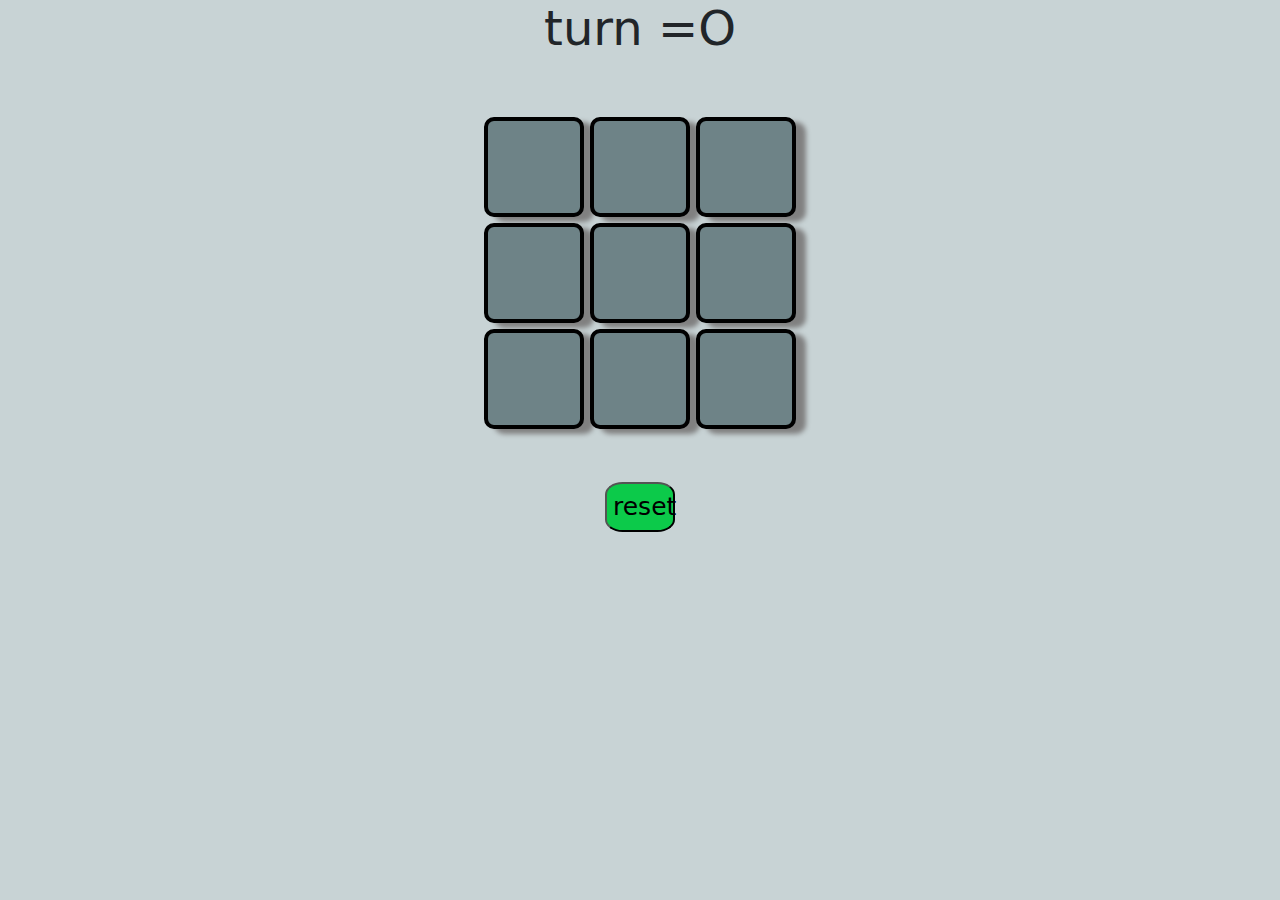
<file: index.html>
<!DOCTYPE html>
<html lang="en">

<head>
    <meta charset="UTF-8">
    <meta name="viewport" content="width=device-width, initial-scale=1.0">
    <meta name="google-site-verification" content="F0G1MoSy7u-augbLEkVtKuXRoPVlYVONhYeji5fYVjQ" />
    <title>Tic-Tac-toe</title>
    <!-- Bootstrap CSS -->
    <link href="https://cdn.jsdelivr.net/npm/bootstrap@5.3.0/dist/css/bootstrap.min.css" rel="stylesheet">
    <link rel="stylesheet" href="style.css">
    <style>
        /* body{
            display: block;
            background-image: url(images/Gear.gif);
        } */
        /* div{
            display: none;
        } */
    </style>
</head>

<div>
    <div class="container" id="main-container" style="display: none;">
        <!-- <h1>Tic-Tac-Toe</h1> -->
    <div class="d-flex justify-content-center text-align-center" id="winner">

    </div>
    <div class="d-flex justify-content-center text-align-center" id="turn_div">
        <h3>turn = </h3>
        <h3 id="turn_user">O</h3>
    </div>
    <div class="container mt-5">
        <div class="tic-tac-toe-row">
            <button class="tic-tac-toe-button" id="div_1"></button>
            <button class="tic-tac-toe-button" id="div_2"></button>
            <button class="tic-tac-toe-button" id="div_3"></button>
        </div>
        <div class="tic-tac-toe-row">
            <button class="tic-tac-toe-button" id="div_4"></button>
            <button class="tic-tac-toe-button" id="div_5"></button>
            <button class="tic-tac-toe-button" id="div_6"></button>
        </div>
        <div class="d-flex justify-content-center text-align-center">
        <img src="images/Gear.gif" id="loader" no-repeat style="width: 100px; height: 100px; display: flex; justify-content: center; align-items: center;">  
        </div>
        <div class="tic-tac-toe-row">
            <button class="tic-tac-toe-button" id="div_7"></button>
            <button class="tic-tac-toe-button" id="div_8"></button>
            <button class="tic-tac-toe-button" id="div_9"></button>
        </div>
    </div>
    <div class="d-flex justify-content-center text-align-center">
        <button type="reset" id="reset_btn" style="border-radius: 25%; background-color: #0CCA4A;"
            onclick="location.reload()">reset</button>
    </div>
</div>
    <!-- Bootstrap JS -->
    <script src="script.js"></script>
    <script>
        // document.getElementById('loader');
        window.addEventListener('load', function () {
            document.getElementById('loader').style.display = 'none';
            document.getElementById('main-container').style.display = 'block';
        });
    </script>
    <script src="https://cdn.jsdelivr.net/npm/bootstrap@5.3.0/dist/js/bootstrap.bundle.min.js"></script>
</body>

</html>
</file>
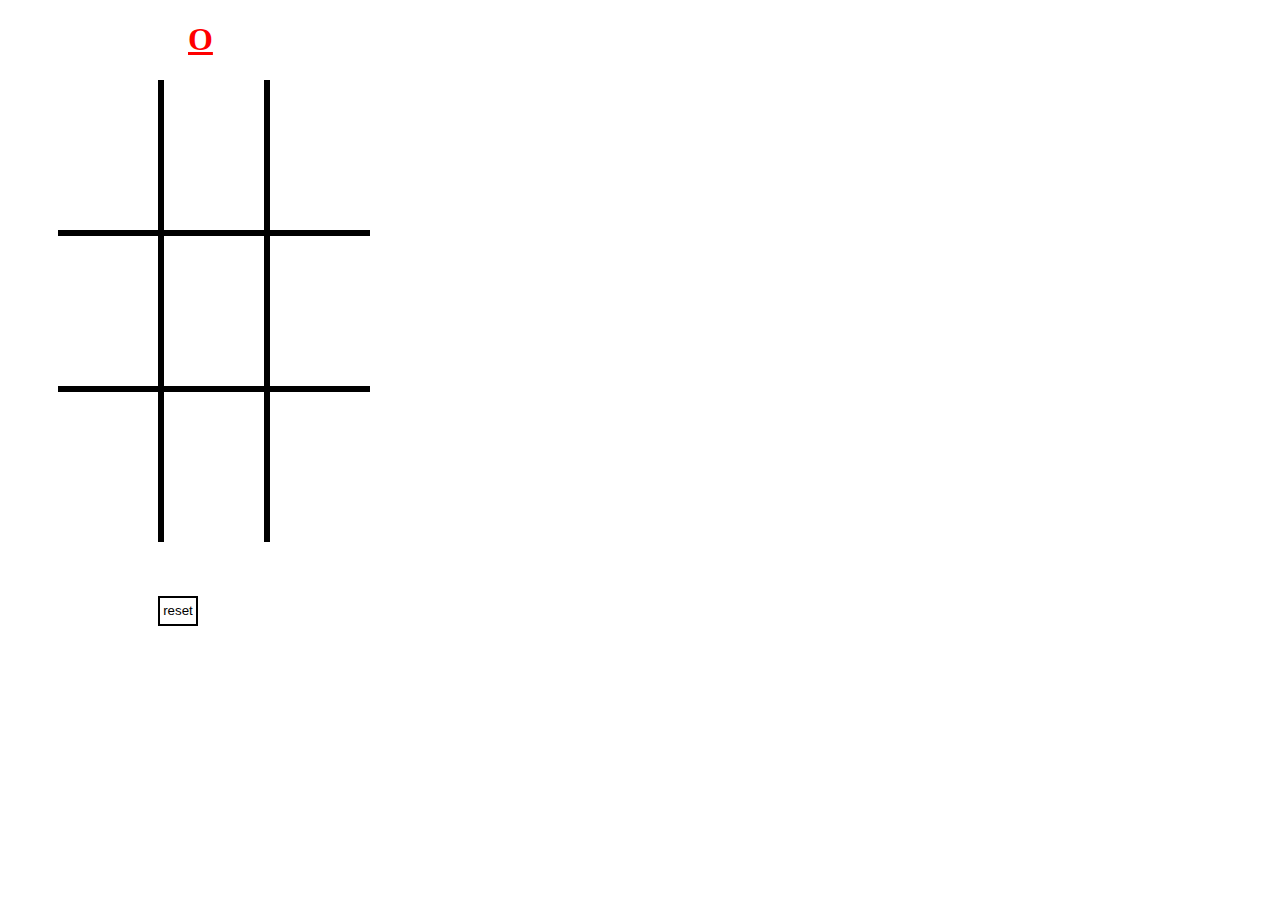
<file: calc.html>
<!DOCTYPE html>
<html lang="en">
<head>
	<meta charset="UTF-8">
	<meta name="viewport" content="width=device-width, initial-scale=1.0">
	<title>Document</title>
	<!-- <link rel="stylesheet" type="text/css" href="calc.css"> -->
	<style>
		#main_div{
			margin-top: 20px;
			margin-left: 50px;
			display:grid;
			grid-template-columns: repeat(3,1fr);
			height: 300px;
			width: 300px;
		}
		#div1{
			height: 100px;
			width: 100px;
			border: solid;
			padding-top: 50px;
			text-align: center;
			border-top: 0px;
			border-left: 0px;
		}
		#div2{
			height: 100px;
			width: 100px;
			border: solid;
			padding-top: 50px;
			text-align: center;
			border-top: 0px;
		}
		#div3{
			height: 100px;
			width: 100px;
			border: solid;
			padding-top: 50px;
			text-align: center;
			border-top: 0px;
			border-right: 0px;
		}
		#div4{
			height: 100px;
			width: 100px;
			border: solid;
			padding-top: 50px;
			text-align: center;
			border-left: 0px;
		}
		#div5{
			height: 100px;
			width: 100px;
			border: solid;
			padding-top: 50px;
			text-align: center;
		}
		#div6{
			height: 100px;
			width: 100px;
			border: solid;
			padding-top: 50px;
			text-align: center;
			border-right: 0px;
		}
		#div7{
			height: 100px;
			width: 100px;
			border: solid;
			padding-top: 50px;
			text-align: center;
			border-bottom: 0px;
			border-left: 0px;
		}
		#div8{
			height: 100px;
			width: 100px;
			border: solid;
			padding-top: 50px;
			text-align: center;
			border-bottom: 0px;
		}
		#div9{
			height: 100px;
			width: 100px;
			border: solid;
			padding-top: 50px;
			text-align: center;
			border-bottom: 0px;
			border-right: 0px;
		}
		.color_blue{
			background-color: lightblue;
			border-radius: 50%;
		}
		.color_pink{
			background-color: lightpink;
			border-radius: 50%;
		}
		#color{
			height: 50px;
			width: 50px;
			border: 5px,solid;
			background-color: red;
			
		}
		button{
			padding: 0px;;
			height: 100px;
			width: 100px;
			background: transparent;
			border: none;
		}
		h1{
			margin-left: 180px;
			text-decoration: underline;
			color: red;
		}
	</style>
</head>
<body>
	<h1 id="heading">O</h1>
	<div id="main_div">
		    <div id="div1">
				<button id="button_1" onclick="move() ; div_1_move() ; show()"></button>
			</div>
		    <div id="div2">
				<button id="button_2" onclick="move() ; div_2_move() ; show()"></button>
			</div>
			<div id="div3">
				<button id="button_3" onclick="move() ; div_3_move() ; show()"></button>
			</div>
			<div id="div4">
				<button id="button_4" onclick="move() ; div_4_move() ; show()"></button>
			</div>
			<div id="div5">
				<button id="button_5" onclick="move() ; div_5_move() ; show()"></button>
			</div>
			<div id="div6">
				<button id="button_6" onclick="move() ; div_6_move() ; show()"></button>
			</div>
			<div id="div7">
				<button id="button_7" onclick="move() ; div_7_move() ; show()"></button>
			</div>
			<div id="div8">
				<button id="button_8" onclick="move() ; div_8_move() ; show()"></button>
			</div>
			<div id="div9">
				<button id="button_9" onclick="move() ; div_9_move() ; show()"></button>
			</div>
	</div><br><br><br><br><br><br><br><br><br><br><br><br>
	<button style="border: 2px,solid,black;height:30px;width: 40px; margin-left: 150px;" id="reset" type="reset" onclick="location.reload(true)">reset</button>
	<!-- <script src="calc.js"></script> -->
	<script>
		let currentPlayer="X";
let div_1_value;
let div_2_value;
let div_3_value;
let div_4_value;
let div_5_value;
let div_6_value;
let div_7_value;
let div_8_value;
let div_9_value;
function move(){
    if(currentPlayer=="X"){
        heading.innerHTML=currentPlayer;
         currentPlayer="O";
     }else {
        heading.innerHTML=currentPlayer;
         currentPlayer="X";
     }
}
function div_1_move(){
    div_1_value=currentPlayer;
document.getElementById('button_1').innerHTML=currentPlayer;
}
function div_2_move(){
    div_2_value=currentPlayer;
    document.getElementById('button_2').innerHTML=currentPlayer;
    }
    function div_3_move(){
        div_3_value=currentPlayer;
        document.getElementById('button_3').innerHTML=currentPlayer;
        }
        function div_4_move(){
            div_4_value=currentPlayer;
            document.getElementById('button_4').innerHTML=currentPlayer;
            }
            function div_5_move(){
                div_5_value=currentPlayer;
                document.getElementById('button_5').innerHTML=currentPlayer;
                }
                function div_6_move(){
                    div_6_value=currentPlayer;
                    document.getElementById('button_6').innerHTML=currentPlayer;
                    }
                    function div_7_move(){
                        div_7_value=currentPlayer;
                        document.getElementById('button_7').innerHTML=currentPlayer;
                        }
                        function div_8_move(){
                            div_8_value=currentPlayer;
                            document.getElementById('button_8').innerHTML=currentPlayer;
                            }
                            function div_9_move(){
                                div_9_value=currentPlayer;
                                document.getElementById('button_9').innerHTML=currentPlayer;
                                }
function RED_color(){
    document.getElementById("color").style.backgroundColor="red";
}
function blue_color(){
    document.getElementById("color").style.backgroundColor="blue";
}
function show(){
    let count=0;
    /*console.log("div_1 =",div_1_value);
    console.log("div_2 =",div_2_value);
    console.log("div_3 =",div_3_value);
    console.log("div_4 =",div_4_value);
    console.log("div_5 =",div_5_value);
    console.log("div_6 =",div_6_value);
    console.log("div_7 =",div_7_value);
    console.log("div_8 =",div_8_value);
    console.log("div_9 =",div_9_value);*/
    if(div_1_value==="O" && div_2_value==="O" && div_3_value==="O"){
       alert("O winngs");
    }else if(div_4_value==="O" && div_5_value==="O" && div_6_value==="O"){
        alert("O winngs");
    }else if(div_7_value==="O"&& div_8_value==="O"&& div_9_value==="O"){
        alert("O winngs");
    }else if(div_1_value==="O" && div_4_value=== "O" && div_7_value==="O"){
        alert("O winngs");
    }else if(div_2_value==="O"&& div_5_value==="O"&& div_8_value==="O"){
        alert("O winngs");
    }else if(div_3_value==="O" && div_6_value==="O"&& div_9_value==="O"){
        alert("O winngs");
    }else if(div_1_value==="O"&& div_5_value==="O"&& div_9_value==="O"){
        alert("O winngs");
    }else if(div_3_value==="O"&& div_5_value==="O"&& div_7_value==="O"){
        alert("O winngs");
    }else if(div_1_value==="X" && div_2_value==="X" && div_3_value==="X"){
        alert("X winngs");
     }else if(div_4_value==="X" && div_5_value==="X" && div_6_value==="X"){
         alert("X winngs");
     }else if(div_7_value==="X"&& div_8_value==="X"&& div_9_value==="X"){
         alert("X winngs");
     }else if(div_1_value==="X" && div_4_value=== "X" && div_7_value==="X"){
         alert("X winngs");
     }else if(div_2_value==="X"&& div_5_value==="X"&& div_8_value==="X"){
         alert("X winngs");
     }else if(div_3_value==="X" && div_6_value==="X"&& div_9_value==="X"){
         alert("X winngs");
     }else if(div_1_value==="X"&& div_5_value==="X"&& div_9_value==="X"){
         alert("X winngs");
     }else if(div_3_value==="X"&& div_5_value==="X"&& div_7_value==="X"){
         alert("X winngs");
     }else if(div_1_value==="O" && div_2_value==="O" && div_3_value==="O"){

     }
}
	</script>
</body>
</html>
</file>
<file: style.css>
body {
    background-color: #C8D3D5;
}

.tic-tac-toe-button {
    width: 100px;
    height: 100px;
    background-color: #6E8387;
    border: 1px solid #000;
    display: inline-block;
    text-align: center;
    border-radius: 10%;
    margin: 3px;
    color: #fff;
    font-size: 3.5rem;
    border: 4px solid black;
    box-shadow: 10px 5px 5px gray;
}

.tic-tac-toe-row {
    margin: 0;
    padding: 0;
    display: flex;
    justify-content: center;
}

#reset_btn {
    height: 50px;
    width: 70px;
    font-size: 25px;
    margin-top: 50px;
}

h3 {
    font-size: 3rem;
}

#winner {
    font-size: 3rem;
    padding-left: 20px;
    padding-right: 20px;
}
</file>
